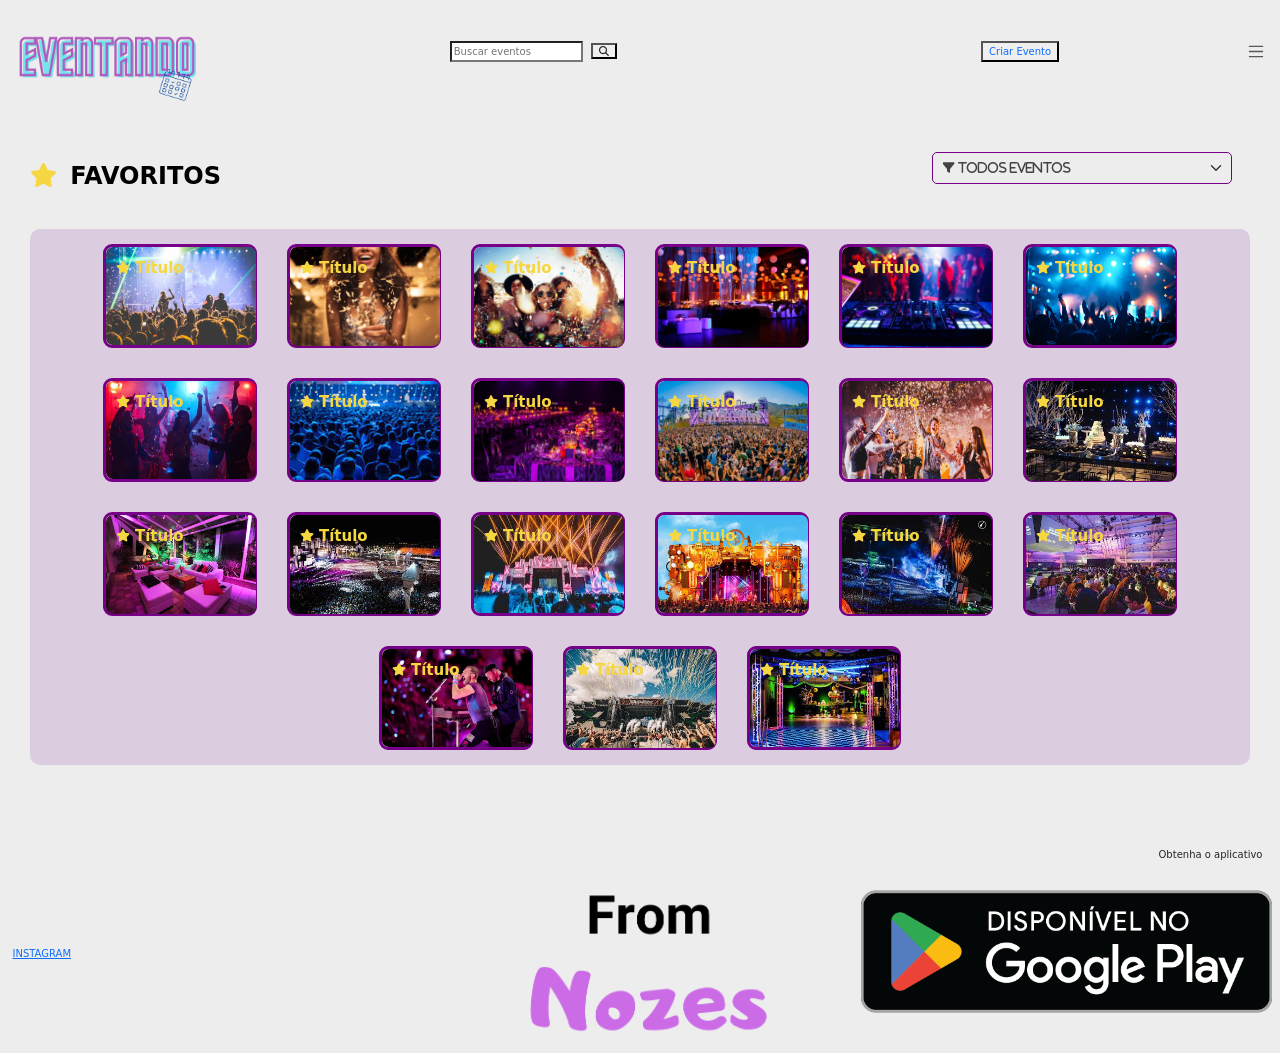
<file: favoritos.html>
<!-- Aqui iniciamos o código html -->
<html>
<head>
	<meta charset = "utf-8">
	<meta name = "viewport" content = "width=device-width, initial-scale = 1, maximum-scale = 1">
	<!-- Icons -->
	<link rel = "stylesheet" href = "https://cdnjs.cloudflare.com/ajax/libs/font-awesome/6.4.0/css/all.min.css"/>
	<!-- Bootstrap -->
	<link rel="stylesheet" href="https://maxcdn.bootstrapcdn.com/bootstrap/3.4.1/css/bootstrap.min.css">
    <script src="https://ajax.googleapis.com/ajax/libs/jquery/3.6.4/jquery.min.js"></script>
	<link href = "https://cdn.jsdelivr.net/npm/bootstrap@5.3.0-alpha3/dist/css/bootstrap.min.css" rel = "stylesheet" integrity = "sha384-KK94CHFLLe+nY2dmCWGMq91rCGa5gtU4mk92HdvYe+M/SXH301p5ILy+dN9+nJOZ" crossorigin = "anonymous">
	<script src = "https://cdn.jsdelivr.net/npm/bootstrap@5.3.0-alpha3/dist/js/bootstrap.bundle.min.js" integrity = "sha384-ENjdO4Dr2bkBIFxQpeoTz1HIcje39Wm4jDKdf19U8gI4ddQ3GYNS7NTKfAdVQSZe" crossorigin = "anonymous"></script>
	<link href="https://fonts.googleapis.com/css2?family=Montserrat:wght@500&display=swap" rel="stylesheet">
	<!-- CSS externo -->
	<link rel = "stylesheet" type = "text/css" href = "css/css_favoritos.css" />
	<!-- Definimos o título da página -->
	<title> FAVORITOS </title>
	<!-- Definimos o ícone na aba da página-->
	<link rel="shortcut icon" type="image/png" href="img/schedule (2).png"/>
</head>

<body>
	<header class="row p-0 m-0 d-flex flex-wrap justify-content-center align-content-center">
        <div class="col-2">
			<a href="menu.html">
				<img class="logo-header img-fluid mt-5" src="./img/logo.png">
				<img class="logo-short d-none img-fluid mt-sm-4 mt-5" src="./img/logo_short.png" alt="">
			</a>
		</div>

        <div class="col-6 col-lg-6 d-flex flex-wrap justify-content-center align-content-center">
			<div class="area-pesquisar">
                <input type="search" class="me-2" placeholder="Buscar eventos">
                <button class = "btn-pesquisar">
                    <i class="fa-solid fa-magnifying-glass"></i>
                </button>
            </div>
		</div>

        <div class="col col-md-2 d-flex flex-wrap align-content-center justify-content-end criar">
			<a href = "#"> 
				<button class="btn-criar-evento"> Criar Evento </button>
			</a>
		</div>

        <div class="col-1 d-none justify-content-center flex-wrap align-content-center short-criar">
            <button class="">
                <a href = "#"> 
                    <i class="fa fa-plus mais" aria-hidden="true"></i>
                </a> 
            </button>
        </div> 
    
        <nav class="col-2 col-md-2 navbar d-inline">
            <div class="navbar-container container-fluid pt-4 bg-primaria align-items-end flex-column bd-highlight">
                
                <!-- Toggler do Modal -->
                <div class="divBtn">
					<button type="button" name="btn" class="btn p-2 bd-highlight btn-lg" data-bs-toggle="modal" data-bs-target="#modalId">
						<span class="navbar-toggler-icon mt-4"></span>
                    </button>
                </div>
        
                <!-- Logo -->
                <div class="modal" id="modalId" tabindex="-1" role="dialog" aria-labelledby="modalTitleId" aria-hidden="true">
                    <div class="modal-dialog modal-fullscreen sidenav bg-primaria" role="document">
                        <div class="modal-content"> <!-- aberta -->
                            <div class="modal-header border-bottom-0 bg-primaria">
                                <div class="logo">
                                    <a href="#" class="navbar-brand logot">
                                        <img class="tamanhoLogo" src="img/logo.png" alt="">
                                    </a>
                                </div>
                                <button type="button" class="btn-lg btn-close" data-bs-dismiss="modal" aria-label="Close"></button>
                            </div>
                
                            <div class="modal-body bg-secundaria">
                                <div class="container-fluid d-flex justify-content-start pe-5">
                                    <ul class="list-group list-group-flush modal-ul my-auto">
                                        <li id="opcao"class="list-group-item d-flex d-inline-flex">
                                            <svg xmlns="http://www.w3.org/2000/svg" fill="currentColor" class="bi bi-person-circle option" viewBox="0 0 16 16">
                                                <path d="M11 6a3 3 0 1 1-6 0 3 3 0 0 1 6 0z"/>
                                                <path fill-rule="evenodd" d="M0 8a8 8 0 1 1 16 0A8 8 0 0 1 0 8zm8-7a7 7 0 0 0-5.468 11.37C3.242 11.226 4.805 10 8 10s4.757 1.225 5.468 2.37A7 7 0 0 0 8 1z"/>
                                            </svg> 
                                            <a class="fts-5 my-auto mx-2 nav-link" href="perfil.html" style="color: black; text-decoration: none;">PERFIL</a>
                                        </li>
                    
                                        <li  id="opcao" class="list-group-item d-flex d-inline-flex">
                                            <svg xmlns="http://www.w3.org/2000/svg" fill="currentColor" class="bi bi-star-fill option" viewBox="0 0 16 16">
                                                <path d="M3.612 15.443c-.386.198-.824-.149-.746-.592l.83-4.73L.173 6.765c-.329-.314-.158-.888.283-.95l4.898-.696L7.538.792c.197-.39.73-.39.927 0l2.184 4.327 4.898.696c.441.062.612.636.282.95l-3.522 3.356.83 4.73c.078.443-.36.79-.746.592L8 13.187l-4.389 2.256z"/>
                                            </svg> 
                                            <a class="fts-5 my-auto mx-2"href="favoritos.html" style="color: black; text-decoration: none;">FAVORITOS</a>   
                                        </li>
                                        
                                        <li  id="opcao" class="list-group-item d-flex d-inline-flex">
                                            <svg xmlns="http://www.w3.org/2000/svg" fill="currentColor" class="bi bi-info-circle option" viewBox="0 0 16 16">
                                                <path d="M8 15A7 7 0 1 1 8 1a7 7 0 0 1 0 14zm0 1A8 8 0 1 0 8 0a8 8 0 0 0 0 16z"/>
                                                <path d="m8.93 6.588-2.29.287-.082.38.45.083c.294.07.352.176.288.469l-.738 3.468c-.194.897.105 1.319.808 1.319.545 0 1.178-.252 1.465-.598l.088-.416c-.2.176-.492.246-.686.246-.275 0-.375-.193-.304-.533L8.93 6.588zM9 4.5a1 1 0 1 1-2 0 1 1 0 0 1 2 0z"/>
                                            </svg> 
                                            <a class="fts-5 my-auto mx-2"href="sobreNos.html" style="color: black; text-decoration: none;">SOBRE NÓS</a>
                                        </li>
                                    </ul>
                                </div>
                            </div>
    
                            <div class="modal-footer">
                                <li id="sair" class=" w-auto p-3 list-group-item d-flex d-inline-flex">
                                    <svg xmlns="http://www.w3.org/2000/svg" fill="currentColor" class="bi bi-box-arrow-right  " viewBox="0 0 16 16">
                                        <path fill-rule="evenodd" d="M10 12.5a.5.5 0 0 1-.5.5h-8a.5.5 0 0 1-.5-.5v-9a.5.5 0 0 1 .5-.5h8a.5.5 0 0 1 .5.5v2a.5.5 0 0 0 1 0v-2A1.5 1.5 0 0 0 9.5 2h-8A1.5 1.5 0 0 0 0 3.5v9A1.5 1.5 0 0 0 1.5 14h8a1.5 1.5 0 0 0 1.5-1.5v-2a.5.5 0 0 0-1 0v2z"/>
                                        <path fill-rule="evenodd" d="M15.854 8.354a.5.5 0 0 0 0-.708l-3-3a.5.5 0 0 0-.708.708L14.293 7.5H5.5a.5.5 0 0 0 0 1h8.793l-2.147 2.146a.5.5 0 0 0 .708.708l3-3z"/>
                                    </svg> 
                                    <a id="sair" class="fts-5 my-auto mx-2" href="index.html" >ENCERRAR SESSÃO</a>
                                </li>
                            </div>
                        </div>
                    </div>
                </div> 
            </div>
        </nav>             
    </header> 
	
	<div class="mae">
		<div class="row">
			<div class="col-5 ms-5 mt-5 py-5">
				<h1 class="titulo">
					<i class="fa-solid fa-star me-2" style="color: #f5d742;"></i>
					FAVORITOS
				</h1>
			</div>

			<div class="col-6 ms-5 mt-5 py-4 d-block d-sm-flex d-md-flex justify-content-end">
				<!-- <i class="fa-solid fa-filter filtro mt-3 me-3 d-none d-sm-flex" style="color: #770089;"></i> -->
				<select class="form-select mt-2" id="sltFiltros">
					<option value="">&#xf0b0; Todos Eventos</option>
					<option value="ME">&#xf274; Meus Eventos</option>
					<option value="ER">&#xf073; Eventos Recentes</option>
					<option value="EP">&#xf3c5; Eventos Presenciais</option>
					<option value="EO">&#xf0c1;	Eventos Online</option>
					<option value="OA">&#xf15d; Ordem Alfabética</option>
				</select>
			</div>
		</div>

        <div class="ms-5 me-5 mb-1 teste">
            <div class="ms-2 me-2 mt-5 mb-5 gx-5">
				<div class="row m-2 justify-content-center">
					<div class="card bg-transparent config-card mt-4 m-4 mb-4 p-0">
						<img src="img/evento1.jpeg" class="card-img-top config-img" alt="foto evento">
						<div class="card-img-overlay d-flex">
							<i class="fa-solid fa-star ms-0 mt-2 me-2 fs-5" style="color: #f5d742;"></i>
							<p class="card-title titulo-card fs-3 ms-0 fs-4">Título</p>
						</div>
					</div>

					<div class="card bg-transparent config-card mt-4 m-4 mb-4 p-0">
						<img src="img/evento2.jpeg" class="card-img-top config-img" alt="foto evento">
						<div class="card-img-overlay d-flex">
							<i class="fa-solid fa-star ms-0 mt-2 me-2 fs-5" style="color: #f5d742;"></i>
							<p class="card-title titulo-card fs-3 ms-0 fs-4">Título</p>
						</div>
					</div>

					<div class="card bg-transparent config-card mt-4 m-4 mb-4 p-0">
						<img src="img/evento3.jpeg" class="card-img-top config-img" alt="foto evento">
						<div class="card-img-overlay d-flex">
							<i class="fa-solid fa-star ms-0 mt-2 me-2 fs-5" style="color: #f5d742;"></i>
							<p class="card-title titulo-card fs-3 ms-0 fs-4">Título</p>
						</div>
					</div>

					<div class="card bg-transparent config-card mt-4 m-4 mb-4 p-0">
						<img src="img/evento4.jpeg" class="card-img-top config-img" alt="foto evento">
						<div class="card-img-overlay d-flex">
							<i class="fa-solid fa-star ms-0 mt-2 me-2 fs-5" style="color: #f5d742;"></i>
							<p class="card-title titulo-card fs-3 ms-0 fs-4">Título</p>
						</div>
					</div>

					<div class="card bg-transparent config-card mt-4 m-4 mb-4 p-0">
						<img src="img/evento5.jpeg" class="card-img-top config-img" alt="foto evento">
						<div class="card-img-overlay d-flex">
							<i class="fa-solid fa-star ms-0 mt-2 me-2 fs-5" style="color: #f5d742;"></i>
							<p class="card-title titulo-card fs-3 ms-0 fs-4">Título</p>
						</div>
					</div>

					<div class="card bg-transparent config-card mt-4 m-4 mb-4 p-0">
						<img src="img/evento6.jpeg" class="card-img-top config-img" alt="foto evento">
						<div class="card-img-overlay d-flex">
							<i class="fa-solid fa-star ms-0 mt-2 me-2 fs-5" style="color: #f5d742;"></i>
							<p class="card-title titulo-card fs-3 ms-0 fs-4">Título</p>
						</div>
					</div>

					<div class="card bg-transparent config-card mt-4 m-4 mb-4 p-0">
						<img src="img/evento7.jpeg" class="card-img-top config-img" alt="foto evento">
						<div class="card-img-overlay d-flex">
							<i class="fa-solid fa-star ms-0 mt-2 me-2 fs-5" style="color: #f5d742;"></i>
							<p class="card-title titulo-card fs-3 ms-0 fs-4">Título</p>
						</div>
					</div>

					<div class="card bg-transparent config-card mt-4 m-4 mb-4 p-0">
						<img src="img/evento8.jpeg" class="card-img-top config-img" alt="foto evento">
						<div class="card-img-overlay d-flex">
							<i class="fa-solid fa-star ms-0 mt-2 me-2 fs-5" style="color: #f5d742;"></i>
							<p class="card-title titulo-card fs-3 ms-0 fs-4">Título</p>
						</div>
					</div>

					<div class="card bg-transparent config-card mt-4 m-4 mb-4 p-0">
						<img src="img/evento9.jpeg" class="card-img-top config-img" alt="foto evento">
						<div class="card-img-overlay d-flex">
							<i class="fa-solid fa-star ms-0 mt-2 me-2 fs-5" style="color: #f5d742;"></i>
							<p class="card-title titulo-card fs-3 ms-0 fs-4">Título</p>
						</div>
					</div>

					<div class="card bg-transparent config-card mt-4 m-4 mb-4 p-0">
						<img src="img/evento10.jpg" class="card-img-top config-img" alt="foto evento">
						<div class="card-img-overlay d-flex">
							<i class="fa-solid fa-star ms-0 mt-2 me-2 fs-5" style="color: #f5d742;"></i>
							<p class="card-title titulo-card fs-3 ms-0 fs-4">Título</p>
						</div>
					</div>

					<div class="card bg-transparent config-card mt-4 m-4 mb-4 p-0">
						<img src="img/evento11.jpg" class="card-img-top config-img" alt="foto evento">
						<div class="card-img-overlay d-flex">
							<i class="fa-solid fa-star ms-0 mt-2 me-2 fs-5" style="color: #f5d742;"></i>
							<p class="card-title titulo-card fs-3 ms-0 fs-4">Título</p>
						</div>
					</div>

					<div class="card bg-transparent config-card mt-4 m-4 mb-4 p-0">
						<img src="img/evento12.jfif" class="card-img-top config-img" alt="foto evento">
						<div class="card-img-overlay d-flex">
							<i class="fa-solid fa-star ms-0 mt-2 me-2 fs-5" style="color: #f5d742;"></i>
							<p class="card-title titulo-card fs-3 ms-0 fs-4">Título</p>
						</div>
					</div>

					<div class="card bg-transparent config-card mt-4 m-4 mb-4 p-0">
						<img src="img/evento13.jfif" class="card-img-top config-img" alt="foto evento">
						<div class="card-img-overlay d-flex">
							<i class="fa-solid fa-star ms-0 mt-2 me-2 fs-5" style="color: #f5d742;"></i>
							<p class="card-title titulo-card fs-3 ms-0 fs-4">Título</p>
						</div>
					</div>

					<div class="card bg-transparent config-card mt-4 m-4 mb-4 p-0">
						<img src="img/evento14.jfif" class="card-img-top config-img" alt="foto evento">
						<div class="card-img-overlay d-flex">
							<i class="fa-solid fa-star ms-0 mt-2 me-2 fs-5" style="color: #f5d742;"></i>
							<p class="card-title titulo-card fs-3 ms-0 fs-4">Título</p>
						</div>
					</div>

					<div class="card bg-transparent config-card mt-4 m-4 mb-4 p-0">
						<img src="img/evento15.jfif" class="card-img-top config-img" alt="foto evento">
						<div class="card-img-overlay d-flex">
							<i class="fa-solid fa-star ms-0 mt-2 me-2 fs-5" style="color: #f5d742;"></i>
							<p class="card-title titulo-card fs-3 ms-0 fs-4">Título</p>
						</div>
					</div>

					<div class="card bg-transparent config-card mt-4 m-4 mb-4 p-0">
						<img src="img/evento16.jpeg" class="card-img-top config-img" alt="foto evento">
						<div class="card-img-overlay d-flex">
							<i class="fa-solid fa-star ms-0 mt-2 me-2 fs-5" style="color: #f5d742;"></i>
							<p class="card-title titulo-card fs-3 ms-0 fs-4">Título</p>
						</div>
					</div>

					<div class="card bg-transparent config-card mt-4 m-4 mb-4 p-0">
						<img src="img/evento17.jpeg" class="card-img-top config-img" alt="foto evento">
						<div class="card-img-overlay d-flex">
							<i class="fa-solid fa-star ms-0 mt-2 me-2 fs-5" style="color: #f5d742;"></i>
							<p class="card-title titulo-card fs-3 ms-0 fs-4">Título</p>
						</div>
					</div>

					<div class="card bg-transparent config-card mt-4 m-4 mb-4 p-0">
						<img src="img/evento18.jpeg" class="card-img-top config-img" alt="foto evento">
						<div class="card-img-overlay d-flex">
							<i class="fa-solid fa-star ms-0 mt-2 me-2 fs-5" style="color: #f5d742;"></i>
							<p class="card-title titulo-card fs-3 ms-0 fs-4">Título</p>
						</div>
					</div>

					<div class="card bg-transparent config-card mt-4 m-4 mb-4 p-0">
						<img src="img/evento19.jpeg" class="card-img-top config-img" alt="foto evento">
						<div class="card-img-overlay d-flex">
							<i class="fa-solid fa-star ms-0 mt-2 me-2 fs-5" style="color: #f5d742;"></i>
							<p class="card-title titulo-card fs-3 ms-0 fs-4">Título</p>
						</div>
					</div>

					<div class="card bg-transparent config-card mt-4 m-4 mb-4 p-0">
						<img src="img/evento20.jfif" class="card-img-top config-img" alt="foto evento">
						<div class="card-img-overlay d-flex">
							<i class="fa-solid fa-star ms-0 mt-2 me-2 fs-5" style="color: #f5d742;"></i>
							<p class="card-title titulo-card fs-3 ms-0 fs-4">Título</p>
						</div>
					</div>

					<div class="card bg-transparent config-card mt-4 m-4 mb-4 p-0">
						<img src="img/evento21.jpeg" class="card-img-top config-img" alt="foto evento">
						<div class="card-img-overlay d-flex">
							<i class="fa-solid fa-star ms-0 mt-2 me-2 fs-5" style="color: #f5d742;"></i>
							<p class="card-title titulo-card fs-3 ms-0 fs-4">Título</p>
						</div>
					</div>
				</div>
        </div>


    </div>
	
	<!-- Criamos um footer -->
	<footer>
		<div class="container-fluid mt-5">
			<div class="row align-items-center justify-content-between">
				<div class="col-4 mt-5 d-none d-sm-flex align-items-center justify-content-start">
					<p class="d-flex align-items-center ms-2 mt-5 mb-0" id="insta">
						<a href="https://www.instagram.com/eventando.nozes/" target="_blank" id="instagram">INSTAGRAM</a>
					</p>
				</div>
		
				<div class="col-4 mt-5 d-none d-sm-flex align-items-center justify-content-center">
					<img class="img-fluid" id="from" src="img/rodape.png" alt="from">
				</div>

				<div class="col-4 mt-5 d-none d-sm-flex flex-column align-items-end text-center">
					<p id="app" class="mb-0 mt-0 me-3"> Obtenha o aplicativo </p>
					<img class="img-fluid mt-3 my-0" id="baixar" src="img/baixar.png" alt="baixar">
				</div>
			</div>
		</div>
	</footer>
</body>
</html>
</file>
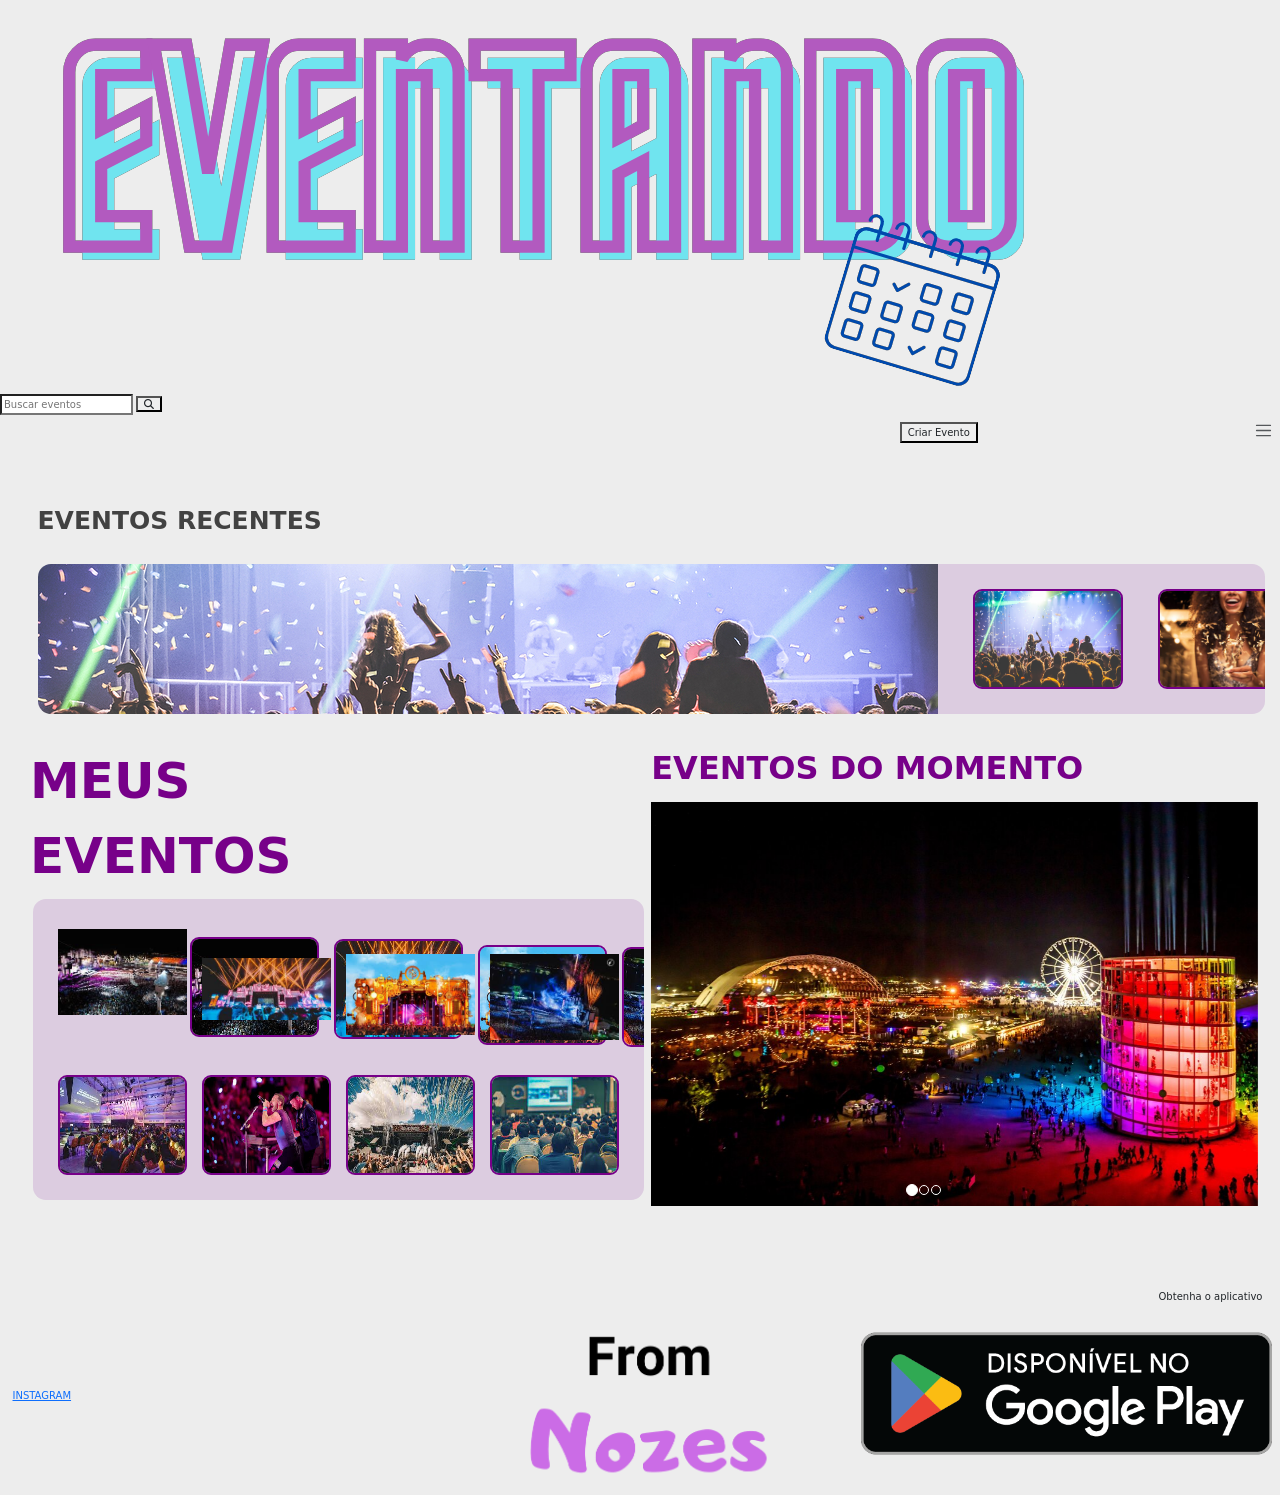
<file: menu.html>
<!-- Aqui iniciamos o código html, e já chamamos o arquivo css para estilizar -->
<html>
<head>
	<meta charset = "utf-8">
	<meta name="viewport" content="width=device-width, initial-scale=1, maximum-scale=1">
    <!-- Icons -->
    <link rel="stylesheet" href="https://cdnjs.cloudflare.com/ajax/libs/font-awesome/6.4.0/css/all.min.css"/>
    <link rel="stylesheet" href="https://cdnjs.cloudflare.com/ajax/libs/font-awesome/4.7.0/css/font-awesome.css" />
    <!-- Bootstrap -->
    <link rel="stylesheet" href="https://maxcdn.bootstrapcdn.com/bootstrap/3.4.1/css/bootstrap.min.css">
    <script src="https://ajax.googleapis.com/ajax/libs/jquery/3.6.4/jquery.min.js"></script>
    <link href = "https://cdn.jsdelivr.net/npm/bootstrap@5.3.0-alpha3/dist/css/bootstrap.min.css" rel = "stylesheet" integrity = "sha384-KK94CHFLLe+nY2dmCWGMq91rCGa5gtU4mk92HdvYe+M/SXH301p5ILy+dN9+nJOZ" crossorigin = "anonymous">
	<script src = "https://cdn.jsdelivr.net/npm/bootstrap@5.3.0-alpha3/dist/js/bootstrap.bundle.min.js" integrity = "sha384-ENjdO4Dr2bkBIFxQpeoTz1HIcje39Wm4jDKdf19U8gI4ddQ3GYNS7NTKfAdVQSZe" crossorigin = "anonymous"></script>
    <link href="https://fonts.googleapis.com/css2?family=Montserrat:wght@500&display=swap" rel="stylesheet">
    <!-- CSS externo-->
    <link rel="stylesheet" type="text/css" href="css/css_menu.css"/>
    <!-- JS externo-->
    <script src = 'js/js_menu.js' defer></script>
    <!-- Definimos o título da página -->
	<title> MENU </title>
    <!-- Definimos o ícone na aba da página-->
	<link rel="shortcut icon" type="image/png" href="img/schedule (2).png"/>
</head>

<body>
    <!-- Criamos a divMenu que dentro dela tem a logo, a barra de bucar, o botão de se cadastrar e o de logar. -->
    <header id="Cabecalho" name="Cabecalho" class="row">
        <div id="divLogoP" name="divLogoP" class="col ">
            <img id=logo src="img/logo.png">
        </div>
    
        <div class="divBuscar col-md-6 col-sm me-5">
            <input type="search" class="buscar" placeholder="Buscar eventos">
            <button class = "pesquisa">
                <i class="fa-solid fa-magnifying-glass"></i>
            </button>
        </div>
    
        <div class="col d-flex align-items-center justify-content-end adicionais">
            <button class="criar" name="criar" onclick="CriarEvento()"> Criar Evento </button>
    
            <button class="d-none short-criar criar" name="criar" onclick="CriarEvento()">
                <i class="fa fa-plus" aria-hidden="true"></i>
            </button>

            <!-- Modal -->
            <!-- <div class="modal fade" id="staticBackdrop" data-bs-backdrop="static" data-bs-keyboard="false" tabindex="-1" aria-labelledby="staticBackdropLabel" aria-hidden="true">
                <div class="modal-dialog modal-dialog-centered">
                    <div class="modal-content">
                        <div class="modal-header">
                            <h5 class="modal-title" id="staticBackdropLabel">Modal title</h5>
                            <button type="button" class="btn-close" data-bs-dismiss="modal" aria-label="Close"></button>
                        </div>
                        <div class="modal-body">
                        ...
                        </div>
                        <div class="modal-footer">
                            <button type="button" class="btn btn-secondary" data-bs-dismiss="modal">Close</button>
                            <button type="button" class="btn btn-primary">Understood</button>
                        </div>
                    </div>
                </div>
            </div> -->
        </div>  
    
        <nav class="col navbar d-inline">
            <div class="navbar-container container-fluid pt-4 bg-primaria align-items-end flex-column bd-highlight">
                
                <!-- Toggler do Modal -->
                <div class="divBtn">
                    <button type="button" name="btn" class="btn p-2 bd-highlight btn-lg" data-bs-toggle="modal" data-bs-target="#modalId">
                        <span class="navbar-toggler-icon"></span>
                    </button>
                </div>
        
                <!-- Logo -->
                <div class="modal" id="modalId" tabindex="-1" role="dialog" aria-labelledby="modalTitleId" aria-hidden="true">
                    <div class="modal-dialog modal-fullscreen sidenav bg-primaria" role="document">
                        <div class="modal-content"> <!-- aberta -->
                            <div class="modal-header border-bottom-0 bg-primaria">
                                <div class="logo">
                                    <a href="#" class="navbar-brand logot">
                                        <img class="tamanhoLogo" src="img/logo.png" alt="">
                                    </a>
                                </div>
                                <button type="button" class=" btn-lg btn-close" data-bs-dismiss="modal" aria-label="Close"></button>
                            </div>
                
                            <div class="modal-body bg-secundaria">
                                <div class="container-fluid d-flex justify-content-start pe-5">
                                    <ul class="list-group list-group-flush modal-ul my-auto">
                                        <li id="opcao"class="list-group-item d-flex d-inline-flex">
                                            <svg xmlns="http://www.w3.org/2000/svg" fill="currentColor" class="bi bi-person-circle option" viewBox="0 0 16 16">
                                                <path d="M11 6a3 3 0 1 1-6 0 3 3 0 0 1 6 0z"/>
                                                <path fill-rule="evenodd" d="M0 8a8 8 0 1 1 16 0A8 8 0 0 1 0 8zm8-7a7 7 0 0 0-5.468 11.37C3.242 11.226 4.805 10 8 10s4.757 1.225 5.468 2.37A7 7 0 0 0 8 1z"/>
                                            </svg> 
                                            <a class="fts-5 my-auto mx-2 nav-link" href="perfil.html" style="color: black; text-decoration: none;">PERFIL</a>
                                        </li>
                    
                                        <li  id="opcao" class="list-group-item d-flex d-inline-flex">
                                            <svg xmlns="http://www.w3.org/2000/svg" fill="currentColor" class="bi bi-star-fill option" viewBox="0 0 16 16">
                                                <path d="M3.612 15.443c-.386.198-.824-.149-.746-.592l.83-4.73L.173 6.765c-.329-.314-.158-.888.283-.95l4.898-.696L7.538.792c.197-.39.73-.39.927 0l2.184 4.327 4.898.696c.441.062.612.636.282.95l-3.522 3.356.83 4.73c.078.443-.36.79-.746.592L8 13.187l-4.389 2.256z"/>
                                            </svg> 
                                            <a class="fts-5 my-auto mx-2"href="favoritos.html" style="color: black; text-decoration: none;">FAVORITOS</a>   
                                        </li>
                                        
                                        <li  id="opcao" class="list-group-item d-flex d-inline-flex">
                                            <svg xmlns="http://www.w3.org/2000/svg" fill="currentColor" class="bi bi-info-circle option" viewBox="0 0 16 16">
                                                <path d="M8 15A7 7 0 1 1 8 1a7 7 0 0 1 0 14zm0 1A8 8 0 1 0 8 0a8 8 0 0 0 0 16z"/>
                                                <path d="m8.93 6.588-2.29.287-.082.38.45.083c.294.07.352.176.288.469l-.738 3.468c-.194.897.105 1.319.808 1.319.545 0 1.178-.252 1.465-.598l.088-.416c-.2.176-.492.246-.686.246-.275 0-.375-.193-.304-.533L8.93 6.588zM9 4.5a1 1 0 1 1-2 0 1 1 0 0 1 2 0z"/>
                                            </svg> 
                                            <a class="fts-5 my-auto mx-2"href="sobreNos.html" style="color: black; text-decoration: none;">SOBRE NÓS</a>
                                        </li>
                                    </ul>
                                </div>
                            </div>
    
                            <div class="modal-footer">
                                <li id="sair" class=" w-auto p-3 list-group-item d-flex d-inline-flex">
                                    <svg xmlns="http://www.w3.org/2000/svg" fill="currentColor" class="bi bi-box-arrow-right  " viewBox="0 0 16 16">
                                        <path fill-rule="evenodd" d="M10 12.5a.5.5 0 0 1-.5.5h-8a.5.5 0 0 1-.5-.5v-9a.5.5 0 0 1 .5-.5h8a.5.5 0 0 1 .5.5v2a.5.5 0 0 0 1 0v-2A1.5 1.5 0 0 0 9.5 2h-8A1.5 1.5 0 0 0 0 3.5v9A1.5 1.5 0 0 0 1.5 14h8a1.5 1.5 0 0 0 1.5-1.5v-2a.5.5 0 0 0-1 0v2z"/>
                                        <path fill-rule="evenodd" d="M15.854 8.354a.5.5 0 0 0 0-.708l-3-3a.5.5 0 0 0-.708.708L14.293 7.5H5.5a.5.5 0 0 0 0 1h8.793l-2.147 2.146a.5.5 0 0 0 .708.708l3-3z"/>
                                    </svg> 
                                    <a id="sair" class="fts-5 my-auto mx-2" href="index.html" >ENCERRAR SESSÃO</a>
                                </li>
                            </div>
                        </div>
                    </div>
                </div> 
            </div>
        </nav>             
    </header>
    
    <!-- Criamos uma div, onde nela vamos ter uma outra div onde tem as imagens de vários eventos -->
    <div class="container-fluid mb-5">
        <div class="row">
            <div class="col">
                <div class="container-fluid EventosR ps-5 mt-5" id="EventosR">
                    <label>EVENTOS RECENTES</label>
                    <div class="barraE">
                        <img id="eventoAparece" src="img/evento1.jpeg" alt="evento1">
                        <i class="fa-solid fa-angles-right d-none" id="seta" style="color: #1f003d;"></i>
                        <img class="evento" src="img/evento1.jpeg" alt="evento1">
                        <img class="evento" src="img/evento2.jpeg" alt="evento2">
                        <img class="evento" src="img/evento3.jpeg" alt="evento3">
                        <img class="evento" src="img/evento4.jpeg" alt="evento4">
                        <img class="evento" src="img/evento5.jpeg" alt="evento5">
                        <img class="evento" src="img/evento6.jpeg" alt="evento6">
                        <img class="evento" src="img/evento7.jpeg" alt="evento7">
                        <img class="evento" src="img/evento8.jpeg" alt="evento8">
                        <img class="evento" src="img/evento9.jpeg" alt="evento9">
                        <img class="evento" src="img/evento10.jpg" alt="evento10">
                        <img class="evento" src="img/evento11.jpg" alt="evento11">
                        <img class="evento" src="img/evento12.jfif" alt="evento12">
                        <img class="evento" src="img/evento13.jfif" alt="evento13">
                    </div>
                </div>
            </div>
        </div>    
    
        <!-- Criamos uma div, onde nela vamos ter uma outra div onde tem as imagens dos evetos criados pelo usuário -->
        <div class="row" >
            <div class="container-fluid row ps-5 mt-5">
                <div class="col-md-6">
                    <div class = "barraMyE">
                        <label id="MyEventos"> MEUS <br> EVENTOS </label>
                        <br>
                        <div id="barraMyE" class="row ms-1">
                            <div class="row teste mt-2 me-3">
                                <div class="row-sm col-md-3 mb-3">
                                    <img src="img/evento14.jfif" alt="Imagem 14" class="img-fluid mb-5 eventoAparece1">
                                    <img src="img/evento14.jfif" alt="Imagem 14" class="img-fluid evento1">
                                </div>
                                <div class="row-sm col-md-3 mb-3 my-3">
                                    <img src="img/evento15.jfif" alt="Imagem 15" class="img-fluid my-4 eventoAparece1">
                                    <img src="img/evento15.jfif" alt="Imagem 15" class="img-fluid evento1">
                                </div>
                                <div class="row-sm col-md-3 mb-3 my-3">
                                    <img src="img/evento16.jpeg" alt="Imagem 16" class="img-fluid my-4 eventoAparece1">
                                    <img src="img/evento16.jpeg" alt="Imagem 16" class="img-fluid evento1">
                                </div>
                                <div class="row-sm col-md-3 mb-3 my-3">
                                    <img src="img/evento17.jpeg" alt="Imagem 17" class="img-fluid my-4 eventoAparece1">
                                    <img src="img/evento17.jpeg" alt="Imagem 17" class="img-fluid evento1">
                                </div>   
                            </div>
    
                            <div class="row teste me-3">
                                <div class="col-md-3 mt-3">
                                    <img src="img/evento18.jpeg" alt="Imagem 18" class="img-fluid evento1">
                                </div> 
                                <div class="col-md-3 mt-3">
                                    <img src="img/evento19.jpeg" alt="Imagem 19" class="img-fluid evento1">
                                </div>
                                <div class="col-md-3 mt-3">
                                    <img src="img/evento20.jfif" alt="Imagem 20" class="img-fluid evento1">
                                </div>
                                <div class="col-md-3 mt-3">
                                    <img src="img/evento22.jpeg" alt="Imagem 22" class="img-fluid evento1">
                                </div>
                            </div>
                        </div>
                    </div>
                </div>
    
                <div class="col-md-6 moment justify-content-aroun" >
                    <!-- Criamos uma div, onde nela vamos ter um slideShow com os principais eventos do momento -->
                    <p id="EventosM">EVENTOS DO MOMENTO</p>
                    <div id="myCarousel" class="carousel slide" data-ride="carousel" >
                        <!-- Indicators -->
                        <ol class="carousel-indicators">
                            <li data-target="#myCarousel" data-slide-to="0" class="active"></li>
                            <li data-target="#myCarousel" data-slide-to="1"></li>
                            <li data-target="#myCarousel" data-slide-to="2"></li>
                        </ol>
                
                        <!-- Wrapper for slides -->
                        <div class="carousel-inner">
                            <div class="item active">
                                <img src="img/evento24.jpg" alt="evento24" class="img-fluid mx-auto" >
                            </div>
                    
                            <div class="item">
                                <img src="img/evento25.jpg" alt="evento25" class="img-fluid mx-auto estiloimagem" >
                            </div>
                        
                            <div class="item">
                                <img src="img/evento26.jpg" alt="evento26" class="img-fluid mx-auto estiloimagem" >
                            </div>
                        </div>
                    </div>
                </div>
            </div>
        </div>
    </div>

    <!-- Criamos um footer -->
	<footer>
		<div class="container-fluid mt-5">
			<div class="row align-items-center justify-content-between">
				<div class="col-4 mt-5 d-none d-sm-flex align-items-center justify-content-start">
					<p class="d-flex align-items-center ms-2 mt-5 mb-0" id="insta">
						<a href="https://www.instagram.com/eventando.nozes/" target="_blank" id="instagram">INSTAGRAM</a>
					</p>
				</div>
		
				<div class="col-4 mt-5 d-none d-sm-flex align-items-center justify-content-center">
					<img class="img-fluid" id="from" src="img/rodape.png" alt="from">
				</div>

				<div class="col-4 mt-5 d-none d-sm-flex flex-column align-items-end text-center">
					<p id="app" class="mb-0 mt-0 me-3"> Obtenha o aplicativo </p>
					<img class="img-fluid mt-3 my-0" id="baixar" src="img/baixar.png" alt="baixar">
				</div>
			</div>
		</div>
	</footer>	
</body>
</html>
</file>
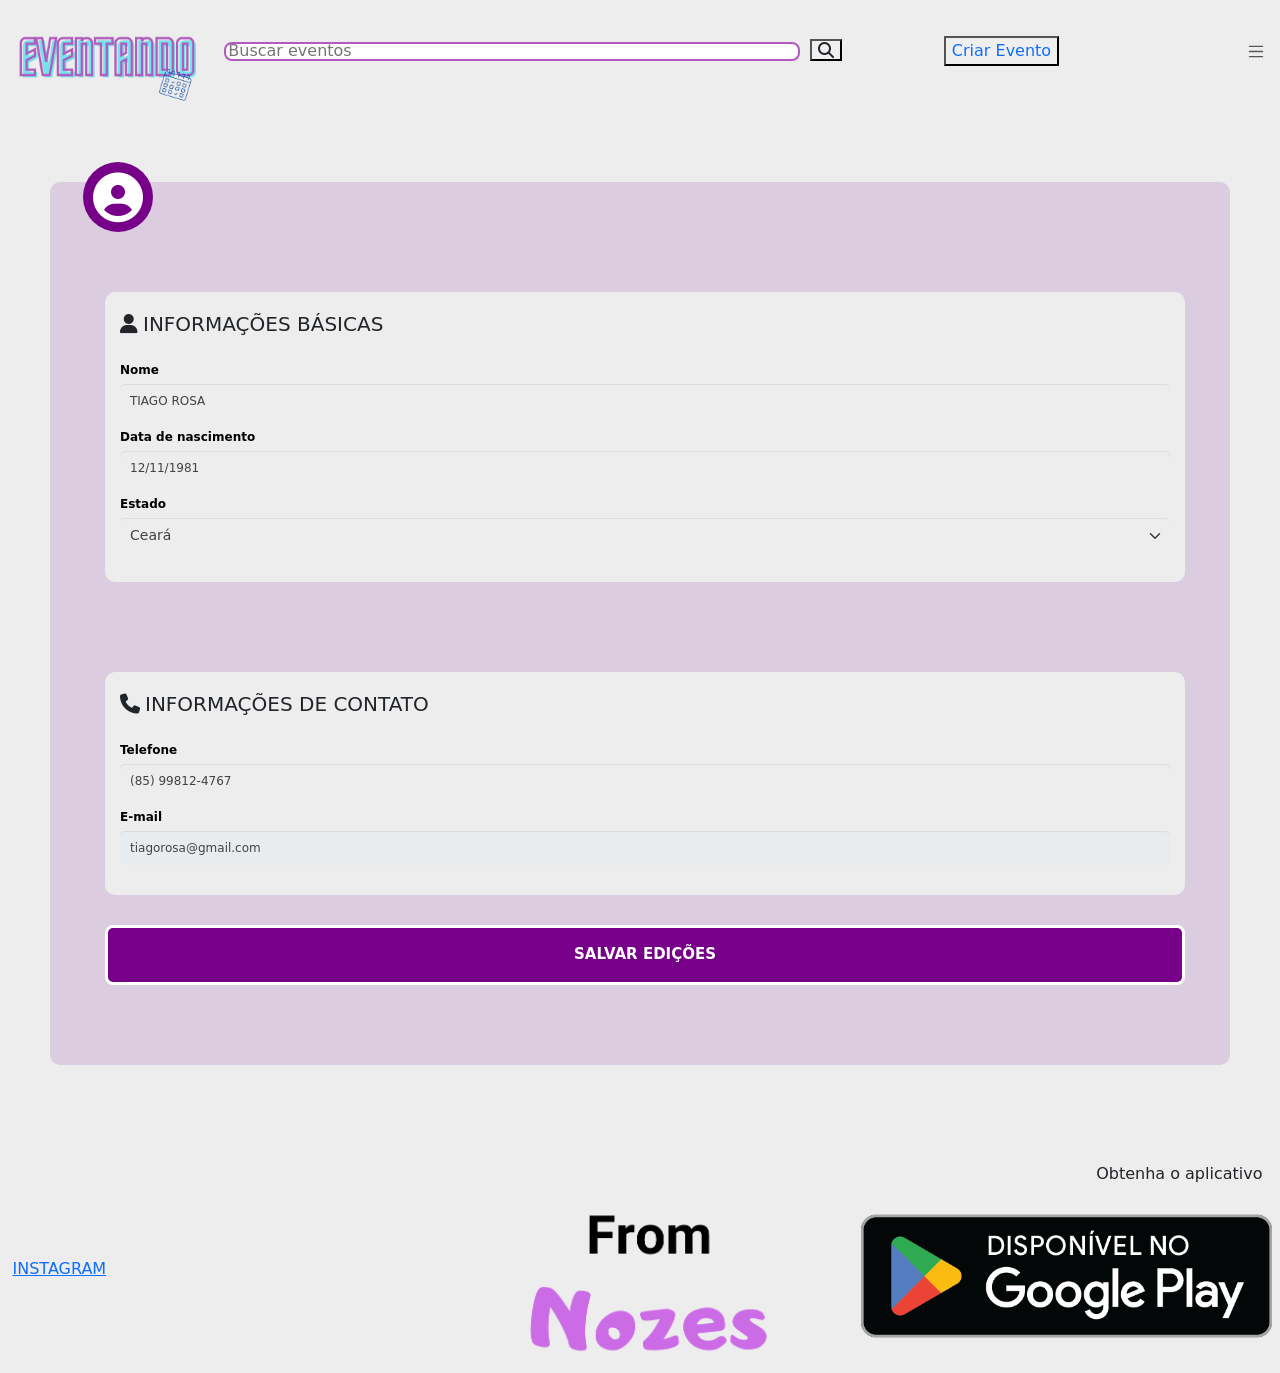
<file: perfil.html>
<!-- Aqui iniciamos o código html -->
<html>
<head>
	<meta charset = "utf-8">
	<meta name = "viewport" content = "width=device-width, initial-scale = 1, maximum-scale = 1">
	<!-- Icons -->
	<link rel = "stylesheet" href = "https://cdnjs.cloudflare.com/ajax/libs/font-awesome/6.4.0/css/all.min.css"/>
	<!-- Bootstrap -->
	<link rel="stylesheet" href="https://maxcdn.bootstrapcdn.com/bootstrap/3.4.1/css/bootstrap.min.css">
    <script src="https://ajax.googleapis.com/ajax/libs/jquery/3.6.4/jquery.min.js"></script>
	<link href = "https://cdn.jsdelivr.net/npm/bootstrap@5.3.0-alpha3/dist/css/bootstrap.min.css" rel = "stylesheet" integrity = "sha384-KK94CHFLLe+nY2dmCWGMq91rCGa5gtU4mk92HdvYe+M/SXH301p5ILy+dN9+nJOZ" crossorigin = "anonymous">
	<script src = "https://cdn.jsdelivr.net/npm/bootstrap@5.3.0-alpha3/dist/js/bootstrap.bundle.min.js" integrity = "sha384-ENjdO4Dr2bkBIFxQpeoTz1HIcje39Wm4jDKdf19U8gI4ddQ3GYNS7NTKfAdVQSZe" crossorigin = "anonymous"></script>
	<link href="https://fonts.googleapis.com/css2?family=Montserrat:wght@500&display=swap" rel="stylesheet">
	<!-- CSS externo -->
	<link rel = "stylesheet" type = "text/css" href = "css/css_perfil.css" />
	<!-- JS externo-->
    <script src = 'js/js_perfil.js' defer></script>
	<!-- Definimos o título da página -->
	<title> PERFIL </title>
	<!-- Definimos o ícone na aba da página-->
	<link rel="shortcut icon" type="image/png" href="img/schedule (2).png"/>
</head>

<body>
	<header class="row p-0 m-0 d-flex flex-wrap justify-content-center align-content-center">
        <div class="col-2">
			<a href="menu.html">
				<img class="logo-header img-fluid mt-5" src="./img/logo.png">
				<img class="logo-short d-none img-fluid mt-sm-4 mt-5" src="./img/logo_short.png" alt="">
			</a>
		</div>

        <div class="col-6 col-lg-6 d-flex flex-wrap justify-content-center align-content-center">
			<div class="area-pesquisar">
                <input type="search" class="me-2" placeholder="Buscar eventos">
                <button class = "btn-pesquisar">
                    <i class="fa-solid fa-magnifying-glass"></i>
                </button>
            </div>
		</div>

        <div class="col col-md-2 d-flex flex-wrap align-content-center justify-content-end criar">
			<a href = "#"> 
				<button class="btn-criar-evento"> Criar Evento </button>
			</a>
		</div>

        <div class="col-1 d-none justify-content-center flex-wrap align-content-center short-criar">
            <button class="">
                <a href = "#"> 
                    <i class="fa fa-plus mais" aria-hidden="true"></i>
                </a> 
            </button>
        </div> 
    
        <nav class="col-2 col-md-2 navbar d-inline">
            <div class="navbar-container container-fluid pt-4 bg-primaria align-items-end flex-column bd-highlight">
                
                <!-- Toggler do Modal -->
                <div class="divBtn">
					<button type="button" name="btn" class="btn p-2 bd-highlight btn-lg" data-bs-toggle="modal" data-bs-target="#modalId">
						<span class="navbar-toggler-icon mt-4"></span>
                    </button>
                </div>
        
                <!-- Logo -->
                <div class="modal" id="modalId" tabindex="-1" role="dialog" aria-labelledby="modalTitleId" aria-hidden="true">
                    <div class="modal-dialog modal-fullscreen sidenav bg-primaria" role="document">
                        <div class="modal-content"> <!-- aberta -->
                            <div class="modal-header border-bottom-0 bg-primaria">
                                <div class="logo">
                                    <a href="#" class="navbar-brand logot">
                                        <img class="tamanhoLogo" src="img/logo.png" alt="">
                                    </a>
                                </div>
                                <button type="button" class="btn-lg btn-close" data-bs-dismiss="modal" aria-label="Close"></button>
                            </div>
                
                            <div class="modal-body bg-secundaria">
                                <div class="container-fluid d-flex justify-content-start pe-5">
                                    <ul class="list-group list-group-flush modal-ul my-auto">
                                        <li id="opcao"class="list-group-item d-flex d-inline-flex">
                                            <svg xmlns="http://www.w3.org/2000/svg" fill="currentColor" class="bi bi-person-circle option" viewBox="0 0 16 16">
                                                <path d="M11 6a3 3 0 1 1-6 0 3 3 0 0 1 6 0z"/>
                                                <path fill-rule="evenodd" d="M0 8a8 8 0 1 1 16 0A8 8 0 0 1 0 8zm8-7a7 7 0 0 0-5.468 11.37C3.242 11.226 4.805 10 8 10s4.757 1.225 5.468 2.37A7 7 0 0 0 8 1z"/>
                                            </svg> 
                                            <a class="fts-5 my-auto mx-2 nav-link" href="perfil.html" style="color: black; text-decoration: none;">PERFIL</a>
                                        </li>
                    
                                        <li  id="opcao" class="list-group-item d-flex d-inline-flex">
                                            <svg xmlns="http://www.w3.org/2000/svg" fill="currentColor" class="bi bi-star-fill option" viewBox="0 0 16 16">
                                                <path d="M3.612 15.443c-.386.198-.824-.149-.746-.592l.83-4.73L.173 6.765c-.329-.314-.158-.888.283-.95l4.898-.696L7.538.792c.197-.39.73-.39.927 0l2.184 4.327 4.898.696c.441.062.612.636.282.95l-3.522 3.356.83 4.73c.078.443-.36.79-.746.592L8 13.187l-4.389 2.256z"/>
                                            </svg> 
                                            <a class="fts-5 my-auto mx-2"href="favoritos.html" style="color: black; text-decoration: none;">FAVORITOS</a>   
                                        </li>
                                        
                                        <li  id="opcao" class="list-group-item d-flex d-inline-flex">
                                            <svg xmlns="http://www.w3.org/2000/svg" fill="currentColor" class="bi bi-info-circle option" viewBox="0 0 16 16">
                                                <path d="M8 15A7 7 0 1 1 8 1a7 7 0 0 1 0 14zm0 1A8 8 0 1 0 8 0a8 8 0 0 0 0 16z"/>
                                                <path d="m8.93 6.588-2.29.287-.082.38.45.083c.294.07.352.176.288.469l-.738 3.468c-.194.897.105 1.319.808 1.319.545 0 1.178-.252 1.465-.598l.088-.416c-.2.176-.492.246-.686.246-.275 0-.375-.193-.304-.533L8.93 6.588zM9 4.5a1 1 0 1 1-2 0 1 1 0 0 1 2 0z"/>
                                            </svg> 
                                            <a class="fts-5 my-auto mx-2"href="sobreNos.html" style="color: black; text-decoration: none;">SOBRE NÓS</a>
                                        </li>
                                    </ul>
                                </div>
                            </div>
    
                            <div class="modal-footer">
                                <li id="sair" class=" w-auto p-3 list-group-item d-flex d-inline-flex">
                                    <svg xmlns="http://www.w3.org/2000/svg" fill="currentColor" class="bi bi-box-arrow-right  " viewBox="0 0 16 16">
                                        <path fill-rule="evenodd" d="M10 12.5a.5.5 0 0 1-.5.5h-8a.5.5 0 0 1-.5-.5v-9a.5.5 0 0 1 .5-.5h8a.5.5 0 0 1 .5.5v2a.5.5 0 0 0 1 0v-2A1.5 1.5 0 0 0 9.5 2h-8A1.5 1.5 0 0 0 0 3.5v9A1.5 1.5 0 0 0 1.5 14h8a1.5 1.5 0 0 0 1.5-1.5v-2a.5.5 0 0 0-1 0v2z"/>
                                        <path fill-rule="evenodd" d="M15.854 8.354a.5.5 0 0 0 0-.708l-3-3a.5.5 0 0 0-.708.708L14.293 7.5H5.5a.5.5 0 0 0 0 1h8.793l-2.147 2.146a.5.5 0 0 0 .708.708l3-3z"/>
                                    </svg> 
                                    <a id="sair" class="fts-5 my-auto mx-2" href="index.html" >ENCERRAR SESSÃO</a>
                                </li>
                            </div>
                        </div>
                    </div>
                </div> 
            </div>
        </nav>             
    </header>

	<div class="mae mt-5 mb-0">
		<div class="container-fluid row-2 col-11 ms-5">
			<!-- Upload profile -->
			<div class="d-flex">
				<div class="flex-grow-1 justify-content-md-start"> 
					<button class="btn mt-5 rounded-circle w-0 h-0 avatar">
						<i class="fa-solid fa-circle-user text-center avatarU"></i>
					</button>
				</div>
			</div>
		</div>	
		
		<div class = "row ms-5 me-5 mt-5 mb-5 teste">
			<div class="row ms-2 me-2 mt-5 mb-5 gx-5">
				<div class="col-xxl-6 mt-5 mb-5 mb-xxl-0">
					<div class="bg-secondary-soft mt-5 px-4 py-5 rounded">
						<div class="row g-3">
							<h2 class="mb-4 mt-0"><i class="fa-solid fa-user me-2"></i>INFORMAÇÕES BÁSICAS</h2>
							
							<div class="col-md-12">
								<label class="form-label">Nome</label>
								<input type="text" class="form-control" value="TIAGO ROSA" placeholder="">
							</div>
							
							<div class="col-md-12">
								<label class="form-label">Data de nascimento</label>
								<input class="form-control" type="text" id="date" value="12/11/1981" placeholder="" onfocus="(this.type='date')" onblur="(this.type='text')" required>
							</div>
							
							<div class="col-md-12">
								<label class="form-label">Estado</label>
								<select class="form-select" id="sltEstado" required>
									<option value=""> </option>
									<option value="AC">Acre</option>
									<option value="AL">Alagoas</option>
									<option value="AP">Amapá</option>
									<option value="AM">Amazonas</option>
									<option value="BA">Bahia</option>
									<option value="CE" selected>Ceará</option>
									<option value="DF">Distrito Federal</option>
									<option value="ES">Espirito Santo</option>
									<option value="GO">Goiás</option>
									<option value="MA">Maranhão</option>
									<option value="MS">Mato Grosso do Sul</option>
									<option value="MT">Mato Grosso</option>
									<option value="MG">Minas Gerais</option>
									<option value="PA">Pará</option>
									<option value="PB">Paraíba</option>
									<option value="PR">Paraná</option>
									<option value="PE">Pernambuco</option>
									<option value="PI">Piauí</option>
									<option value="RJ">Rio de Janeiro</option>
									<option value="RN">Rio Grande do Norte</option>
									<option value="RS">Rio Grande do Sul</option>
									<option value="RO">Rondônia</option>
									<option value="RR">Roraima</option>
									<option value="SC">Santa Catarina</option>
									<option value="SP">São Paulo</option>
									<option value="SE">Sergipe</option>
									<option value="TO">Tocantins</option>
								</select>
							</div>
						</div>
					</div>
				</div>

				<div class="col-xxl-6 mt-5 mb-5 mb-xxl-0">
					<div class="bg-secondary-soft mt-5 px-4 py-5 rounded">
						<div class="row g-3">
							<h2 class="my-4 mb-4 mt-0"><i class="fa-solid fa-phone me-2"></i>INFORMAÇÕES DE CONTATO</h2>
					
							<div class="col-md-12">
								<label for="exampleInputPassword2" class="form-label">Telefone</label>
								<input class="form-control" type="tel" id="telTelefone" value="(85) 99812-4767" placeholder="" maxlength="15" required>
							</div>
							
							<div class="col-md-12">
								<label for="exampleInputPassword3" class="form-label">E-mail</label>
								<input class="form-control" type="email" id="emEmail2" value="tiagorosa@gmail.com" placeholder="" disabled>
							</div>
						</div>
					</div>
					
					<div class="col-xxl-12">
						<button type="submit" class="botao btn mt-5 mb-0 text-center align-items-center">SALVAR EDIÇÕES</button>
					</div>
				</div>
			</div>
		</div>
	</div>

	<!-- Criamos um footer -->
	<footer class=" mt-0 d-none d-sm-flex">
		<div class="container-fluid mt-0">
			<div class="row align-items-center justify-content-between">
				<div class="col-4 mt-5 d-none d-sm-flex align-items-center justify-content-start">
					<p class="d-flex align-items-center ms-2 mt-5" id="insta">
						<a href="https://www.instagram.com/eventando.nozes/" target="_blank" id="instagram">
							INSTAGRAM
						</a>
					</p>
				</div>
		
				<div class="col-4 mt-5 d-none d-sm-flex align-items-center justify-content-center">
					<img class="img-fluid" id="from" src="img/rodape.png" alt="from">
				</div>

				<div class="col-4 mt-5 d-none d-sm-flex flex-column align-items-end text-center">
					<p id="app" class="mb-0 mt-0 me-3"> Obtenha o aplicativo </p>
					<img class="img-fluid mt-3 my-0" id="baixar" src="img/baixar.png" alt="baixar">
				</div>
			</div>
		</div>
	</footer>
</body>
</html>
</file>
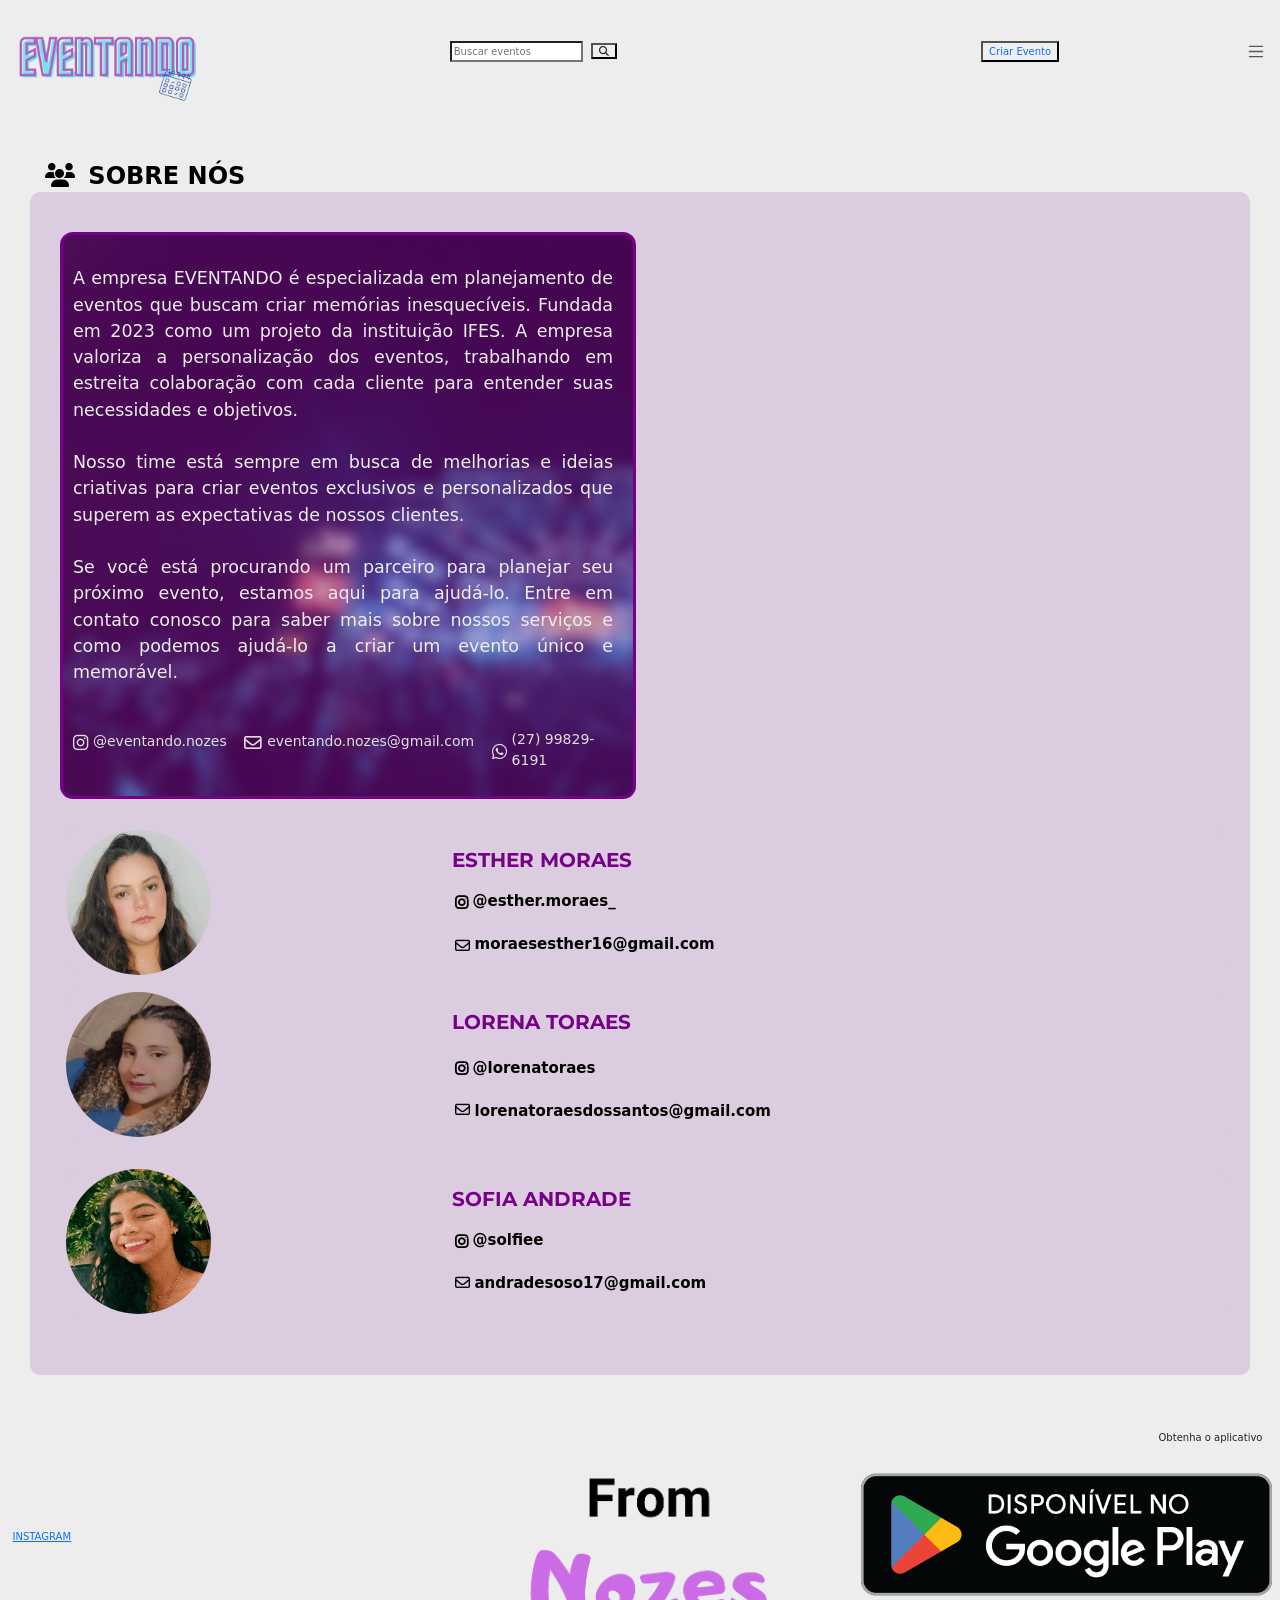
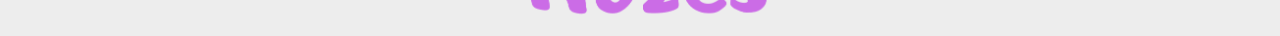
<file: sobreNos.html>
<!-- Aqui iniciamos o código html -->
<html>
<head>
    <meta charset = "utf-8">
    <meta name = "viewport" content = "width=device-width, initial-scale = 1, maximum-scale = 1">
    <!-- Icons -->
    <link rel = "stylesheet" href = "https://cdnjs.cloudflare.com/ajax/libs/font-awesome/6.4.0/css/all.min.css"/>
    <!-- Bootstrap -->
    <link rel="stylesheet" href="https://maxcdn.bootstrapcdn.com/bootstrap/3.4.1/css/bootstrap.min.css">
    <script src="https://ajax.googleapis.com/ajax/libs/jquery/3.6.4/jquery.min.js"></script>
    <link href = "https://cdn.jsdelivr.net/npm/bootstrap@5.3.0-alpha3/dist/css/bootstrap.min.css" rel = "stylesheet" integrity = "sha384-KK94CHFLLe+nY2dmCWGMq91rCGa5gtU4mk92HdvYe+M/SXH301p5ILy+dN9+nJOZ" crossorigin = "anonymous">
    <script src = "https://cdn.jsdelivr.net/npm/bootstrap@5.3.0-alpha3/dist/js/bootstrap.bundle.min.js" integrity = "sha384-ENjdO4Dr2bkBIFxQpeoTz1HIcje39Wm4jDKdf19U8gI4ddQ3GYNS7NTKfAdVQSZe" crossorigin = "anonymous"></script>
    <link href="https://fonts.googleapis.com/css2?family=Montserrat:wght@500&display=swap" rel="stylesheet">
    <!-- CSS externo -->
    <link rel = "stylesheet" type = "text/css" href = "css/css_sobreNos.css" />
    <!-- Definimos o título da página -->
    <title> SOBRE NÓS </title>
    <!-- Definimos o ícone na aba da página-->
	<link rel="shortcut icon" type="image/png" href="img/schedule (2).png"/>
</head>

<body>
    <header class="row p-0 m-0 d-flex flex-wrap justify-content-center align-content-center">
        <div class="col-2">
			<a href="menu.html">
				<img class="logo-header img-fluid mt-5" src="./img/logo.png">
				<img class="logo-short d-none img-fluid mt-sm-0 mt-5" src="./img/logo_short.png" alt="">
			</a>
		</div>

        <div class="col-6 col-lg-6 d-flex flex-wrap justify-content-center align-content-center">
			<div class="area-pesquisar">
                <input type="search" class="me-2" placeholder="Buscar eventos">
                <button class = "btn-pesquisar">
                    <i class="fa-solid fa-magnifying-glass"></i>
                </button>
            </div>
		</div>

        <div class="col col-md-2 d-flex flex-wrap align-content-center justify-content-end criar">
			<a href = "#"> 
				<button class="btn-criar-evento"> Criar Evento </button>
			</a>
		</div>

        <div class="col-1 d-none justify-content-center flex-wrap align-content-center short-criar">
            <button class="">
                <a href = "#"> 
                    <i class="fa fa-plus mais" aria-hidden="true"></i>
                </a> 
            </button>
        </div> 
    
        <nav class="col-2 col-md-2 navbar d-inline">
            <div class="navbar-container container-fluid pt-4 bg-primaria align-items-end flex-column bd-highlight">
                
                <!-- Toggler do Modal -->
                <div class="divBtn">
					<button type="button" name="btn" class="btn p-2 bd-highlight btn-lg" data-bs-toggle="modal" data-bs-target="#modalId">
						<span class="navbar-toggler-icon mt-4"></span>
                    </button>
                </div>
        
                <!-- Logo -->
                <div class="modal" id="modalId" tabindex="-1" role="dialog" aria-labelledby="modalTitleId" aria-hidden="true">
                    <div class="modal-dialog modal-fullscreen sidenav bg-primaria" role="document">
                        <div class="modal-content"> <!-- aberta -->
                            <div class="modal-header border-bottom-0 bg-primaria">
                                <div class="logo">
                                    <a href="#" class="navbar-brand logot">
                                        <img class="tamanhoLogo" src="img/logo.png" alt="">
                                    </a>
                                </div>
                                <button type="button" class="btn-lg btn-close" data-bs-dismiss="modal" aria-label="Close"></button>
                            </div>
                
                            <div class="modal-body bg-secundaria">
                                <div class="container-fluid d-flex justify-content-start pe-5">
                                    <ul class="list-group list-group-flush modal-ul my-auto">
                                        <li id="opcao"class="list-group-item d-flex d-inline-flex">
                                            <svg xmlns="http://www.w3.org/2000/svg" fill="currentColor" class="bi bi-person-circle option" viewBox="0 0 16 16">
                                                <path d="M11 6a3 3 0 1 1-6 0 3 3 0 0 1 6 0z"/>
                                                <path fill-rule="evenodd" d="M0 8a8 8 0 1 1 16 0A8 8 0 0 1 0 8zm8-7a7 7 0 0 0-5.468 11.37C3.242 11.226 4.805 10 8 10s4.757 1.225 5.468 2.37A7 7 0 0 0 8 1z"/>
                                            </svg> 
                                            <a class="fts-5 my-auto mx-2 nav-link" href="perfil.html" style="color: black; text-decoration: none;">PERFIL</a>
                                        </li>
                    
                                        <li  id="opcao" class="list-group-item d-flex d-inline-flex">
                                            <svg xmlns="http://www.w3.org/2000/svg" fill="currentColor" class="bi bi-star-fill option" viewBox="0 0 16 16">
                                                <path d="M3.612 15.443c-.386.198-.824-.149-.746-.592l.83-4.73L.173 6.765c-.329-.314-.158-.888.283-.95l4.898-.696L7.538.792c.197-.39.73-.39.927 0l2.184 4.327 4.898.696c.441.062.612.636.282.95l-3.522 3.356.83 4.73c.078.443-.36.79-.746.592L8 13.187l-4.389 2.256z"/>
                                            </svg> 
                                            <a class="fts-5 my-auto mx-2"href="favoritos.html" style="color: black; text-decoration: none;">FAVORITOS</a>   
                                        </li>
                                        
                                        <li  id="opcao" class="list-group-item d-flex d-inline-flex">
                                            <svg xmlns="http://www.w3.org/2000/svg" fill="currentColor" class="bi bi-info-circle option" viewBox="0 0 16 16">
                                                <path d="M8 15A7 7 0 1 1 8 1a7 7 0 0 1 0 14zm0 1A8 8 0 1 0 8 0a8 8 0 0 0 0 16z"/>
                                                <path d="m8.93 6.588-2.29.287-.082.38.45.083c.294.07.352.176.288.469l-.738 3.468c-.194.897.105 1.319.808 1.319.545 0 1.178-.252 1.465-.598l.088-.416c-.2.176-.492.246-.686.246-.275 0-.375-.193-.304-.533L8.93 6.588zM9 4.5a1 1 0 1 1-2 0 1 1 0 0 1 2 0z"/>
                                            </svg> 
                                            <a class="fts-5 my-auto mx-2"href="sobreNos.html" style="color: black; text-decoration: none;">SOBRE NÓS</a>
                                        </li>
                                    </ul>
                                </div>
                            </div>
    
                            <div class="modal-footer">
                                <li id="sair" class=" w-auto p-3 list-group-item d-flex d-inline-flex">
                                    <svg xmlns="http://www.w3.org/2000/svg" fill="currentColor" class="bi bi-box-arrow-right  " viewBox="0 0 16 16">
                                        <path fill-rule="evenodd" d="M10 12.5a.5.5 0 0 1-.5.5h-8a.5.5 0 0 1-.5-.5v-9a.5.5 0 0 1 .5-.5h8a.5.5 0 0 1 .5.5v2a.5.5 0 0 0 1 0v-2A1.5 1.5 0 0 0 9.5 2h-8A1.5 1.5 0 0 0 0 3.5v9A1.5 1.5 0 0 0 1.5 14h8a1.5 1.5 0 0 0 1.5-1.5v-2a.5.5 0 0 0-1 0v2z"/>
                                        <path fill-rule="evenodd" d="M15.854 8.354a.5.5 0 0 0 0-.708l-3-3a.5.5 0 0 0-.708.708L14.293 7.5H5.5a.5.5 0 0 0 0 1h8.793l-2.147 2.146a.5.5 0 0 0 .708.708l3-3z"/>
                                    </svg> 
                                    <a id="sair" class="fts-5 my-auto mx-2" href="index.html" >ENCERRAR SESSÃO</a>
                                </li>
                            </div>
                        </div>
                    </div>
                </div> 
            </div>
        </nav>             
    </header>

    <div class="mae">
        <div class="col-xxl-6 mb-0 ms-5">
            <div class="bg-secondary-soft mt-5 px-4 py-5 rounded">
                <h1 class="titulo">
                    <i class="fa-solid fa-users me-2"></i>
                    SOBRE NÓS
                </h1>
            </div>
        </div>

        <div class = "row ms-5 me-5 mb-1 teste">
            <div class="row ms-2 me-2 mt-5 mb-5 gx-5">

                <div class="col-xxl-6 mb-5 mb-xxl-0">
                    <div class="bg-secondary-soft mt-2">
                        <div class="divSobre row mt-3 g-3">
                            <div class="row mt-0 mb-4 align-items-start sobre">
                                <p class="ms-1 mt-5 mb-4 fs-3 text-justify">
                                    A empresa EVENTANDO é especializada em planejamento de eventos que buscam criar memórias inesquecíveis. Fundada em 2023 como um projeto da instituição IFES. A empresa valoriza a personalização dos eventos, trabalhando em estreita colaboração com cada cliente para entender suas necessidades e objetivos.
                                    <br><br>
                                    Nosso time está sempre em busca de melhorias e ideias criativas para criar eventos exclusivos e personalizados que superem as expectativas de nossos clientes.
                                    <br><br> 
                                    Se você está procurando um parceiro para planejar seu próximo evento, estamos aqui para ajudá-lo. Entre em contato conosco para saber mais sobre nossos serviços e como podemos ajudá-lo a criar um evento único e memorável.
                                    <br><br>
                                </p>

                                <div class="justify-content-around container">
                                    <div class="row">
                                        <div class="col">
                                            <div class="d-flex align-items-center">
                                                <p class="fs-3">
                                                    <a href="https://www.instagram.com/eventando.nozes/" class="insta" target="_blank">
                                                        <i id="insta2" class="fa-brands fa-instagram p-1 mt-2"></i>   
                                                        <p class="ms-1 mt-1">@eventando.nozes</p>
                                                    </a>
                                                </p> 
                                            </div>
                                        </div>

                                        <div class="col">
                                            <div class="d-flex align-items-center">
                                                <p class="fs-3">
                                                    <a href="mailto:eventando.nozes@gmail.com" class="email" target="_blank">
                                                        <i id="email" class="fa-regular fa-envelope p-1 mt-2"></i>   
                                                        <p class="ms-1 mt-1">eventando.nozes@gmail.com</p>
                                                    </a>
                                                </p> 
                                            </div>
                                        </div>

                                        <div class="col">
                                            <div class="d-flex align-items-center">
                                                <p class="fs-3 ms-xxl-5">
                                                    <a href="https://api.whatsapp.com/send?phone=5527998296191" class="whats" target="_blank">
                                                        <i id="whats" class="fa-brands fa-whatsapp p-1 mt-2"></i>   
                                                        <p class="ms-1 mt-1">(27) 99829-6191</p>
                                                    </a>
                                                </p> 
                                            </div>
                                        </div>
                                    </div>
                                </div>
                            </div>
                        </div>
                    </div>
                </div>

                <div class="col-xxl-6 mb-5 mb-xxl-0">
                    <div class="card teste p-0">
                        <div class="row g-0">
                            <div class="col-md-4">
                                <img src="img/esther.jpeg" alt="foto da esther" class="rounded-circle img-fluid ms-xxl-5" style="width: 14.5rem; height: 14.5rem;">
                            </div>
                            <div class="col-md-8">
                                <div class="card-body p-0">
                                    <p class="card-title fs-2 titulo-card mt-4">ESTHER MORAES</p>
                                    <div class="text-dark card-text">
                                        <a href="https://instagram.com/esther.moraes_?igshid=NGExMmI2YTkyZg==" id="instaE" class="mt-4 d-flex" target="_blank">
                                            <i class="iconI fa-brands fa-instagram p-1 mt-1"></i>
                                            <p class="ms-1">@esther.moraes_</p> 
                                        </a>
                                        <a href="mailto:esther.ifes2021@gmail.com" id="emailE" class="mt-3 d-flex" target="_blank">
                                            <i class="iconE fa-regular fa-envelope p-1 mt-1"></i>
                                            <p class="ms-1">moraesesther16@gmail.com</p>
                                        </a>
                                    </div>
                                </div>
                            </div>
                        </div>
                    </div>

                    <div class="card teste p-0 mt-4">
                        <div class="row g-0">
                            <div class="col-md-4">
                                <img src="img/lorena.jpeg" alt="foto da lorena" class="rounded-circle img-fluid ms-xxl-5" style="width: 14.5rem; height: 14.5rem;">
                            </div>
                            <div class="col-md-8">
                                <div class="card-body p-0">
                                    <p class="card-title fs-2 titulo-card mt-4">LORENA TORAES</p>
                                    <div class="text-dark card-text">
                                        <a href="https://instagram.com/lorenatoraes?igshid=MzRlODBiNWFlZA==" id="instaL" class="col-4 mt-3 d-flex align-items-center justify-content-start" target="_blank">
                                            <i class="iconI fa-brands fa-instagram p-1"></i>
                                            <p class="ms-1 mt-3">@lorenatoraes</p> 
                                        </a>
                                        <a href="mailto:lorenatoraesdossantos@gmail.com" id="emailL" class="col-4 d-flex target="_blank">
                                            <i class="iconE fa-regular fa-envelope p-1 mt-3"></i>
                                            <p class="ms-1 mt-3">lorenatoraesdossantos@gmail.com </p>
                                        </a>
                                    </div>
                                </div>
                            </div>
                        </div>
                    </div>

                    <div class="card teste p-0 mt-5">
                        <div class="row g-0">
                            <div class="col-md-4">
                                <img src="img/sofia.jpeg" alt="foto da sofia" class="rounded-circle img-fluid ms-xxl-5" style="width: 14.5rem; height: 14.5rem;">
                            </div>
                            <div class="col-md-8">
                                <div class="card-body p-0">
                                    <p class="card-title fs-2 titulo-card mt-4">SOFIA ANDRADE</p>
                                    <div class="text-dark card-text">
                                        <a href="https://instagram.com/solfiee?igshid=MzRlODBiNWFlZA==" id="instaS" class="col-4 d-flex align-items-center justify-content-start" target="_blank">
                                            <i class="iconI fa-brands fa-instagram p-1 mt-1"></i>
                                            <p class="ms-1 mt-3">@solfiee</p> 
                                        </a>
                                        <a href="mailto:andradesoso17@gmail.com" id="emailS" class="col-4 d-flex align-items-center justify-content-start" target="_blank">
                                            <i class="iconE fa-regular fa-envelope p-1"></i>
                                            <p class="ms-1 mt-3">andradesoso17@gmail.com</p>
                                        </a>
                                    </div>
                                </div>
                            </div>
                        </div>
                    </div>
                </div>
            </div>
        </div>
    </div>

    <!-- Criamos um footer -->
	<footer>
		<div class="container-fluid mt-0">
			<div class="row align-items-center justify-content-between">
				<div class="col-4 mt-5 d-none d-sm-flex align-items-center justify-content-start">
					<p class="d-flex align-items-center ms-2 mt-5 mb-0" id="insta">
						<a href="https://www.instagram.com/eventando.nozes/" target="_blank" id="instagram">INSTAGRAM</a>
					</p>
				</div>
		
				<div class="col-4 mt-5 d-none d-sm-flex align-items-center justify-content-center">
					<img class="img-fluid" id="from" src="img/rodape.png" alt="from">
				</div>

				<div class="col-4 mt-5 d-none d-sm-flex flex-column align-items-end text-center">
					<p id="app" class="mb-0 mt-0 me-3"> Obtenha o aplicativo </p>
					<img class="img-fluid mt-3 my-0" id="baixar" src="img/baixar.png" alt="baixar">
				</div>
			</div>
		</div>
	</footer>
</body>
</html>
</file>
<file: css/css_favoritos.css>
/*Cor de fundo utilizada na tela*/
body{   
    background-color: #ededed;
}

/* Estilização geral da classe .titulo */
.titulo{
    font-size: min(3vw, 24px);
    margin: 0 0 -100px 0;
    color: #000;
    font-weight: bold;
}

/* Estilização do elemento de seleção de formulário */
.form-select{
    width: 300px !important;
    min-width: 140px;
    padding: 0.5rem 1rem;
    font-family: 'FontAwesome', 'Montserrat';
    font-size: 1.2rem !important;
    font-weight: 400;
    line-height: 1.6;
    color: #424242 !important;
    background-color: #ededed;
    background-clip: padding-box;
    border: solid 1px #770089 !important;
    border-radius: 5px !important;
    -webkit-appearance: none;
    -moz-appearance: none;
    appearance: none;
    -webkit-transition: border-color 0.15s ease-in-out, -webkit-box-shadow 0.15s ease-in-out;
    transition: border-color 0.15s ease-in-out, -webkit-box-shadow 0.15s ease-in-out;
    transition: border-color 0.15s ease-in-out, box-shadow 0.15s ease-in-out;
    transition: border-color 0.15s ease-in-out, box-shadow 0.15s ease-in-out, -webkit-box-shadow 0.15s ease-in-out;
}

.teste{
    background-color: #dccce0;
    border-radius: 10px;
    border-color: transparent;
}

.config-card{
    border: 3px solid #770089;
    border-radius: 9px;
    width: 154px;
    height: 104px;
}

.config-img{
    width: 150px;
    height: 100px;
    border-radius: 7px;
}

.titulo-card{
    /*background-color: #e1d1e5;*/
    color: #f5d742;
    font-weight: bold;
}

/* Definindo a estilização do html scrollbar*/
html ::-webkit-scrollbar {
    height: 14px;
}

html ::-webkit-scrollbar-thumb {
    border-radius: 50px;
    background: #770089;
}

html ::-webkit-scrollbar-track {
    background: #ededed;
}
</file>
<file: css/css_menu.css>
/* Colocando a cor em toda a tela html*/
body{
    background-color: #ededed !important;
}

/* Definindo a estilização do elemento com ID "EventosR*/
.EventosR {
    font-weight: bold;
    font-size: 25px;
    color: #424242;
    margin-top: 80px;
}

/* Definindo a estilização do elemento com ID "barraE"*/
.barraE {
    margin-top: 20px;
    background-color: #dccce0;
    border-radius: 13px;
    height: 150px;
    display: flex;
    align-items: center;
    overflow: auto;
}

/* Definindo a estilização do elemento com ID "evento"*/
.evento {
    width: 150px;
    height: 100px;
    border-radius: 9px;
    margin-left: 35px;
    border: solid 2px;
    border-color: #770089;
    cursor: pointer;
}

.evento:hover {
    border: 6px solid #770089;
    transition-duration: all 0.4s;
}

/* Definindo a estilização do elemento com ID "MyEventos"*/
#MyEventos {
    font-weight: bold;
    font-size: 50px;
    color: #770089;
}

#MyEventos>label {
    font-size: 34px;
}

/* Definindo a estilização do elemento com ID "barraMyE"*/
#barraMyE {
    background-color: #dccce0;
    border-radius: 13px;
    flex-wrap: wrap; /* Adicionado */
    padding: 25px 0px;
    padding-right: 20px;
    overflow: auto;
    overflow-x: hidden;
    /* overflow-y: hidden; */
    white-space: nowrap
}

.teste{
    margin-left: 10px !important;
}

.teste > div{
    min-width: 100px;
}

.evento1 {
    width: 150px;
    height: 100px;
    border-radius: 9px;
    border: solid 2px;
    border-color: #770089;
    cursor: pointer;
}

.evento1:hover {
    border: 6px solid #770089;
    transition-duration: all 0.4s;
}

/* Definindo a estilização do elemento com ID "EventosM" */
#EventosM {
    font-weight: bold;
    font-size: 32px;
    color: #770089;
}

thead{
   background-color: #d9d5d4 !important; 
}

/* Definindo a estilização do html scrollbar*/
html ::-webkit-scrollbar {
    height: 14px;
}

html ::-webkit-scrollbar-thumb {
    border-radius: 50px;
    background: #770089;
}

html ::-webkit-scrollbar-track {
    background: #ededed;
}

html {
    overflow-x: hidden;
}
</file>
<file: css/css_perfil.css>
/*Cor de fundo utilizada na tela*/
body {
    background-color: #ededed;
    font-size: 16px;
}

nav input, header input{
    width: min(45vw, 700px);
    height: 1.875rem;
    border-radius: 8px !important;
    border: #b25abf 2px solid !important;
}

.mae {
    padding: 20px;
}

.teste {
    background-color: #dccce0;
    border-radius: 10px;
    padding: 20px;
}

.rounded-circle {
    height: 7rem;
    width: 7rem;
    margin: auto;
    vertical-align: middle;
    background-color: #770089;
}

.avatar {
    margin: 10px 0 -100px 25px !important;
    background-color: #770089;
    transition: background-color 0.3s;
}

.avatar:hover {
    background-color: #b25abf !important;
    border: 2px solid #ffffff;
}

.avatarU {
    font-size: 5rem;
    color: #ffffff;
}

.font-adjust {
    font-size: 7rem;
}

.botao {
    background-color: #770089 !important;
    border-radius: 8px !important;
    border: solid 3px #fff !important;
    width: 100% !important;
    height: 60px;
    color: #fff !important;
    font-size: 1.5rem !important;
    font-weight: bold;
    margin-top: 20px;
    transition: background-color 0.3s;
}

.botao:hover {
    background-color: #b25abf !important;
    height: 60px;
}

.bg-secondary-soft {
    background-color: #ededed !important;
}

.rounded {
    border-radius: 10px !important;
}

.py-5 {
    padding-top: 3rem !important;
    padding-bottom: 3rem !important;
}

.px-4 {
    padding-right: 1.5rem !important;
    padding-left: 1.5rem !important;
}

.infos {
    color: #000;
    font-weight: bold;
}

.form-label {
    font-size: 1.2rem !important;
    color: #000;
}

.form-control {
    width: 100%;
    padding: 0.5rem 1rem;
    font-size: 1.2rem !important;
    font-weight: 400;
    line-height: 1.6;
    color: #424242;
    background-color: #ededed;
    background-clip: padding-box;
    border: none;
    border-radius: 5px;
    transition: border-color 0.15s ease-in-out, box-shadow 0.15s ease-in-out;
}

.form-select {
    width: 100%;
    padding: 0.5rem 1rem;
    font-size: 1.4rem !important;
    font-weight: 400;
    line-height: 1.6;
    color: #424242;
    background-color: #ededed;
    background-clip: padding-box;
    border: none !important;
    border-top: solid 1.5px #e2dcdc !important;
    border-radius: 5px;
    transition: border-color 0.15s ease-in-out, box-shadow 0.15s ease-in-out;
}

/* Estilos adicionais para melhorar a responsividade em telas menores */
@media screen and (max-width: 768px) {
    .teste {
        padding: 10px;
    }
    
    .avatar {
        margin-left: 10px !important;
    }

    .avatarU {
        font-size: 3rem;
    }

    .botao {
        font-size: 1.2rem !important;
    }
}
</file>
<file: css/css_sobreNos.css>
/*Cor de fundo utilizada na tela*/
body{
    background-color: #ededed;
}

.teste{
    background-color: #dccce0;
    border-radius: 10px;
    border-color: transparent;
}

.titulo{
    font-size: min(3vw, 24px);
    margin: 0 0 -100px 0;
    color: #000;
    font-weight: bold;
}

.divSobre{
    background-image: url('./../img/fundoSobre.png');
    border: solid 3px ;
    border-color: #770089;
    border-radius: 13px;
    width: min(45vw, 650px);
}

.sobre{
    color: #ededed;
    font-size: min(2vw, 14px);
}

.insta{
    text-decoration: none; 
    color:#e0e0e0;
}

.insta:hover{
    color:#e0e0e0;
}

.email{
    text-decoration: none; 
    color:#e0e0e0;
}

.email:hover{
    color:#e0e0e0;
}

.whats{
    text-decoration: none; 
    color:#e0e0e0;
}

.whats:hover{
    color:#e0e0e0;
}

.titulo-card{
    font-family: 'Montserrat', sans-serif;
    color: #770089;
    font-weight: bold;
}

.nozes{
    width: min(45vw, 650px);
}

.iconI{
    font-weight: bold;
}
/* Definindo a estilização dos elementos com ID definido*/

#esther{
    width: 17%;
    height: 28%;
    border-radius:100%;
}

#labelE{
    color: #400049;
    font-weight: bold;
    font-size: min(3vw, 18px);
}

#instaE{
    font-size: min(3vw, 15px);
    font-weight: bold;
    text-decoration: none; 
    color:#000000;
}

#instaE:hover{
    color:#b25abf;
}

#emailE{
    font-size: min(3vw, 15px);
    font-weight: bold;
    text-decoration: none; 
    color:#000000;
}

#emailE:hover{
    color:#b25abf;
}

#lorena{
    width: 17%;
    height: 28%;
    border-radius:100%;
}

#labelL{
    color: #400049;
    font-weight: bold;
    font-size: min(3vw, 18px);
}

#instaL{
    font-size: min(3vw, 15px);
    font-weight: bold;
    text-decoration: none; 
    color:#000000;
}

#instaL:hover{
    color:#b25abf;
}

#emailL{
    font-size: min(3vw, 15px);
    font-weight: bold;
    text-decoration: none; 
    color:#000000;
}

#emailL:hover{
    color:#b25abf;
}

#sofia{
    width: 17%;
    height: 28%;
    border-radius:100%;
}

#labelS{
    color: #400049;
    font-weight: bold;
    font-size: min(3vw, 18px);
}

#instaS{
    font-size: min(3vw, 15px);
    font-weight: bold;
    text-decoration: none; 
    color:#000000;
}

#instaS:hover{
    color:#b25abf;
}

#emailS{
    font-size: min(3vw, 15px);
    font-weight: bold;
    text-decoration: none; 
    color:#000000;
}

#emailS:hover{
    color:#b25abf;
}

/* Definindo a estilização do html scrollbar*/
html ::-webkit-scrollbar {
    height: 14px;
}

html ::-webkit-scrollbar-thumb {
    border-radius: 50px;
    background: #770089;
}

html ::-webkit-scrollbar-track {
    background: #ededed;
}
</file>
